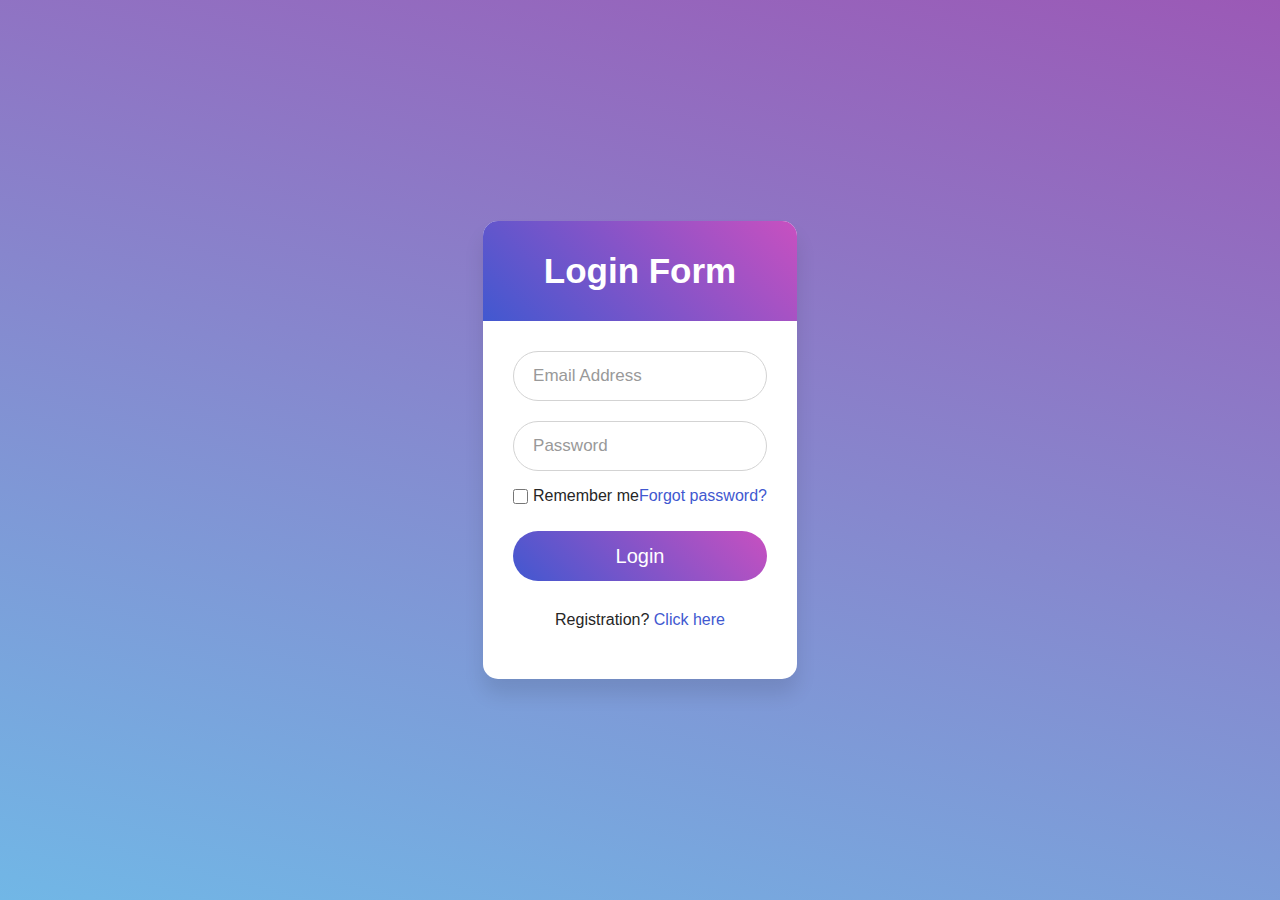
<file: index.html>
<html lang="en" dir="ltr">
   <head>
      <meta charset="utf-8">
<meta name="viewport" content="width=device-width, initial-scale=1">
        <link rel="stylesheet" type="text/css" href="ind.css"/>
    </head>
 <body>
      <div class="wrapper">
         <div class="title">
            Login Form
         </div>
         <form action="notes.html">
            <div class="field">
               <input type="text" required>
               <label>Email Address</label>
            </div>
            <div class="field">
               <input type="password" maxlength="20" pattern="\d{@0-9a-z}" required>
               <label>Password</label>
            </div>
            <div class="content">
               <div class="checkbox">
                  <input type="checkbox" id="remember-me">
                  <label for="remember-me">Remember me</label>
               </div>
               <div class="pass-link">
                  <a href="#">Forgot password?</a>
               </div>
            </div>
            <div class="field">
               <input type="submit" value="Login">
            </div>
            <div class="signup-link">
               Registration? <a href="First_P.html">Click here </a>
            </div>
         </form>
      </div>
   </body>
</html>
</file>
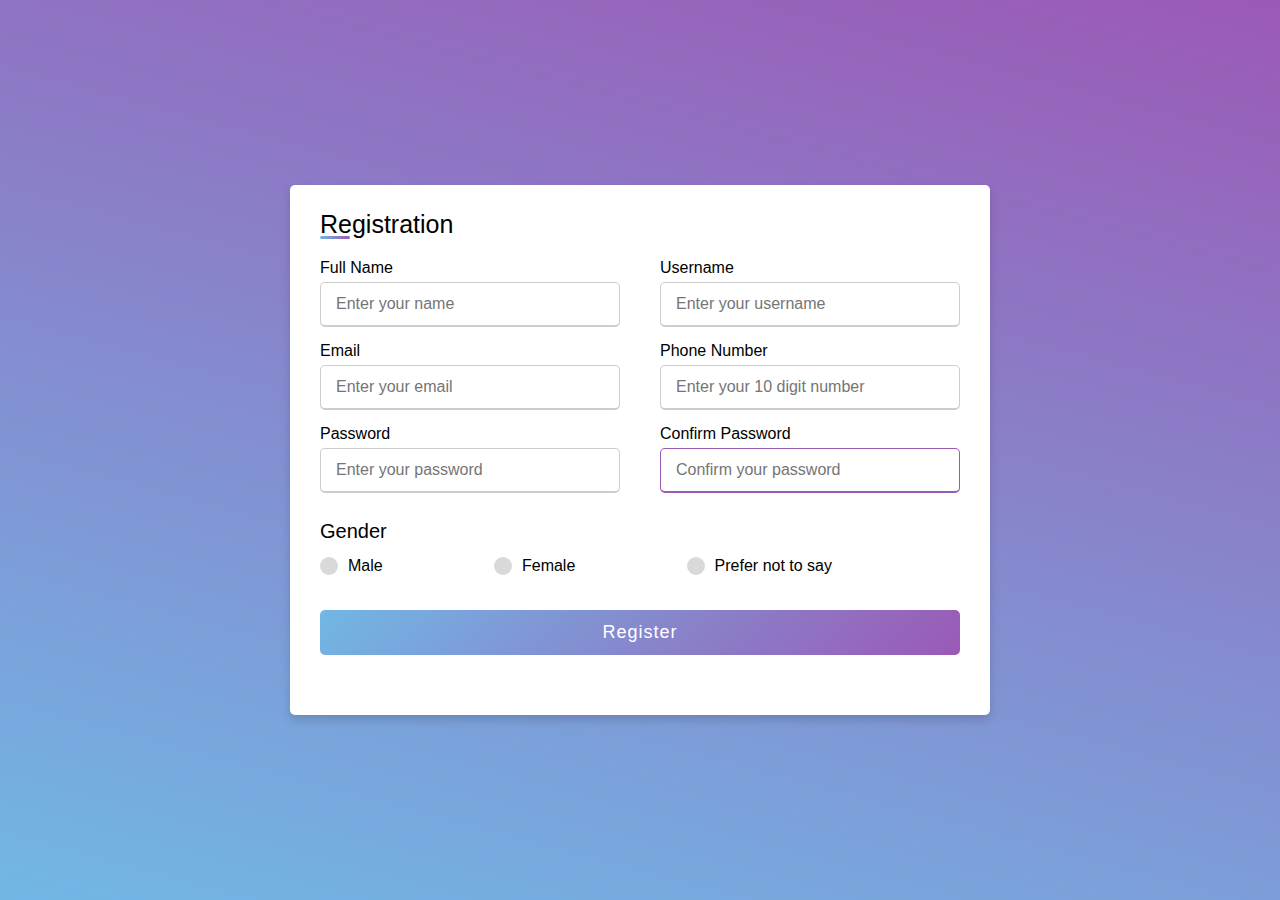
<file: First_P.html>
<!DOCTYPE html>
<html lang="en" dir="ltr">
   <link rel="stylesheet" type="text/css" href="fi.css"/>
  <head>
    <meta charset="UTF-8">
         <meta name="viewport" content="width=device-width, initial-scale=1.0">
   </head>
<body>
  <div class="container">
    <div class="title">Registration</div>
    <div class="content">
      <form action="index.html">
        <div class="user-details">
          <div class="input-box">
            <span class="details">Full Name</span>
            <input type="text" placeholder="Enter your name" required>
          </div>
          <div class="input-box">
            <span class="details">Username</span>
            <input type="text" placeholder="Enter your username" required>
          </div>
          <div class="input-box">
            <span class="details">Email</span>
            <input type="text" placeholder="Enter your email" required>
          </div>
          <div class="input-box">
            <span class="details">Phone Number</span>
            <input type="text" maxlength="10" pattern="\d{10}" placeholder="Enter your 10 digit number" required>
          </div>
          <div class="input-box">
            <span class="details">Password</span>
            <input type="password" maxlength="20" pattern="\d{@0-9a-z}" placeholder="Enter your password" required>
          </div>
          <div class="input-box">
            <span class="details">Confirm Password</span>
            <input type="password" maxlength="20" pattern="\d{@0-9a-z}" placeholder="Confirm your password" required">
          </div>
        </div>
        <div class="gender-details">
          <input type="radio" name="gender" id="dot-1">
          <input type="radio" name="gender" id="dot-2">
          <input type="radio" name="gender" id="dot-3">
          <span class="gender-title">Gender</span>
          <div class="category">
            <label for="dot-1">
            <span class="dot one"></span>
            <span class="gender">Male</span>
          </label>
          <label for="dot-2">
            <span class="dot two"></span>
            <span class="gender">Female</span>
          </label>
          <label for="dot-3">
            <span class="dot three"></span>
            <span class="gender">Prefer not to say</span>
            </label>
          </div>
        </div>
        <div class="button"> 
          <input type="submit" value="Register">
        </div>
      </form>
    </div>
  </div>

</body>
</html>
</file>
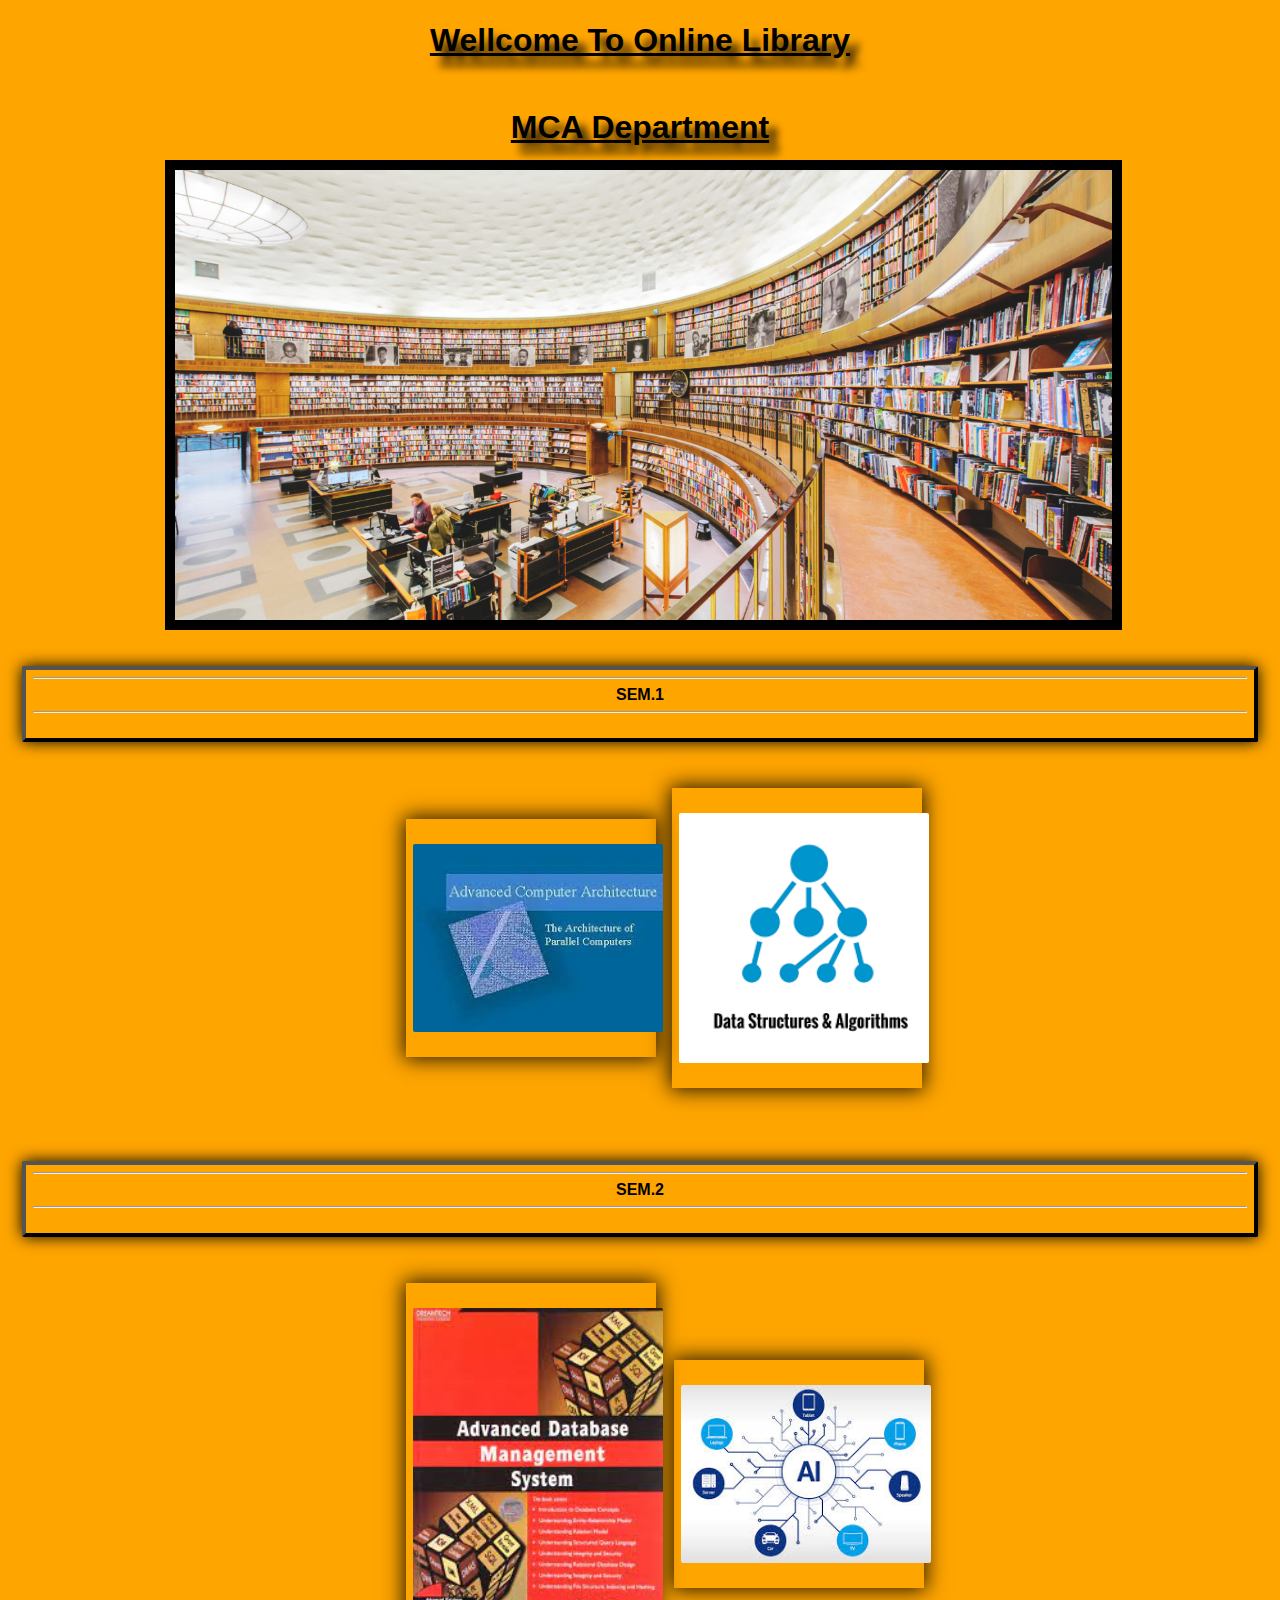
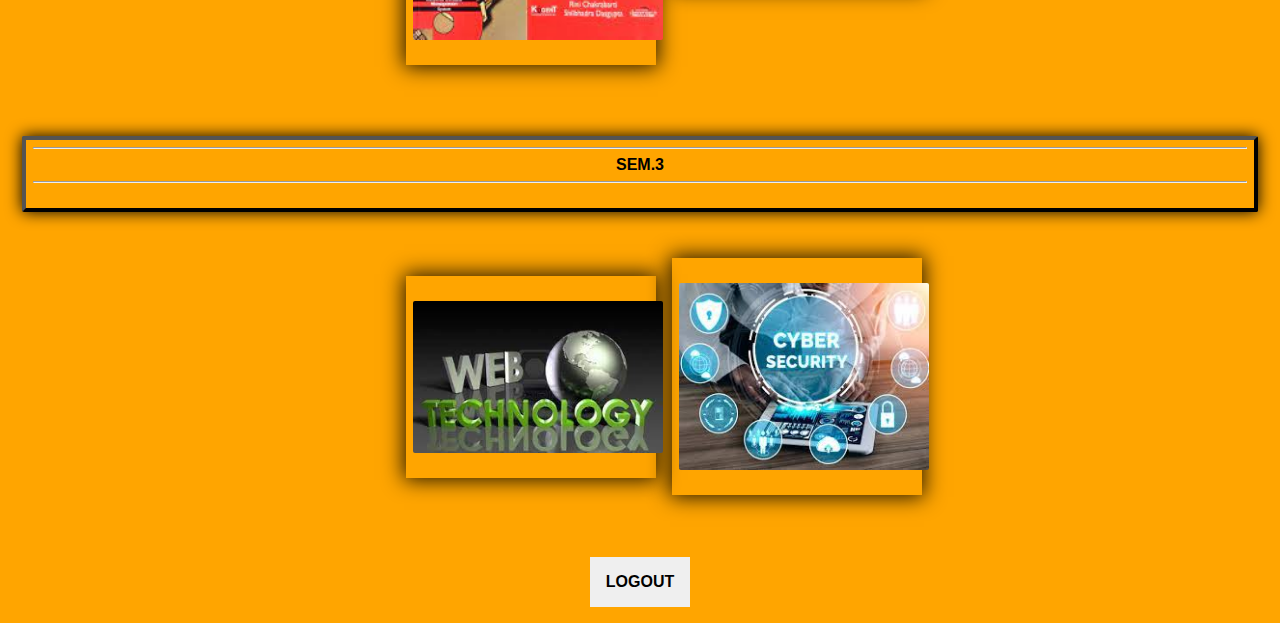
<file: notes.html>
<!DOCTYPE html>
<html lang="en">
<meta charset="utf-8">
<link rel="stylesheet" type="text/css" href="lib.css"/>
</head>
<h1 style="text-shadow:9px 10px 9px black;"><u>Wellcome To Online Library</u></h1></center>
 <br>
   <u><center> <h1 style="text-shadow:9px 10px 9px black;"><b> MCA Department </b></h2></center></U>
     <img src="library.jpg" height="50%" width="75%" border="10%" />
   </center><br>
<body bgcolor="orange" align="center">
   
    <br><div class="nebox">
   <hr><center><b> SEM.1 </b></center><hr>
   <br></div>
 <div class="container"><table>

   <tr><td><div class="box">
                  <a href="ASApdf.pdf">
                   <img src="ACA.jpg" title="Advanced Computer Architecture"/></a>
		</div></td>
   
   <td><div class="box">
                  <a href="DSApdf.pdf">
                   <img src="DSA.png" title="Data Structure & Algorithm"/></a>
		</div></td><tr>
 
</table></div>

    <br><div class="nebox">
   <hr><center><b> SEM.2</b></center><hr>
   <br></div>

<div class="container"><table>

   <tr><td><div class="box">
                  <a href="ADBAMS.pdf">
                   <img src="ADBMS.jpg" title="ADBMS" /></a>
		</div><td>
   
   <td><div class="box">
			<a href="Aipdf.pdf">
                   <img src="AI.jpg" title="Artificial Inteligence"/></a>
		</div></td></tr>

  </table></div>

    <br><div class="nebox">
   <hr><center><b> SEM.3 </b></center><hr>
   <br></div>

<div class="container"><table>

   <tr><td><div class="box">
			<a href="Web-Technology.pdf">
                   <img src="webtech.jpg" title="Web-Technology"/></a>
		</div></td>
   
   <td><div class="box">
			<a href="1Cyber Security.pdf">
                   <img src="cybersecurity.jpg" title="Cyber Security"/></a>
		</div></td></tr>
</table>
</div><a href="index.html"><button class="btn btn--primary">LogOut</button> </a>
</div>
</div>
</body>
</html>
</file>
<file: ind.css>
*{
  margin: 0;
  padding: 0;
  box-sizing: border-box;
  font-family: 'Poppins', sans-serif;
}
html,body{
  display: grid;
  height: 100%;
  width: 100%;
  place-items: center;
  background: linear-gradient(15deg, #71b7e6, #9b59b6);

}
::selection{
  background: #4158d0;
  color: #fff;
}
.wrapper{
  width: 380px;
  background: #fff;
  border-radius: 15px;
  box-shadow: 0px 15px 20px rgba(0,0,0,0.1);
}
.wrapper .title{
  font-size: 35px;
  font-weight: 600;
  text-align: center;
  line-height: 100px;
  color: #fff;
  user-select: none;
  border-radius: 15px 15px 0 0;
  background: linear-gradient(-135deg, #c850c0, #4158d0);
}
.wrapper form{
  padding: 10px 30px 50px 30px;
}
.wrapper form .field{
  height: 50px;
  width: 100%;
  margin-top: 20px;
  position: relative;
}
.wrapper form .field input{
  height: 100%;
  width: 100%;
  outline: none;
  font-size: 17px;
  padding-left: 20px;
  border: 1px solid lightgrey;
  border-radius: 25px;
  transition: all 0.3s ease;
}
.wrapper form .field input:focus,
form .field input:valid{
  border-color: #4158d0;
}
.wrapper form .field label{
  position: absolute;
  top: 50%;
  left: 20px;
  color: #999999;
  font-weight: 400;
  font-size: 17px;
  pointer-events: none;
  transform: translateY(-50%);
  transition: all 0.3s ease;
}
form .field input:focus ~ label,
form .field input:valid ~ label{
  top: 0%;
  font-size: 16px;
  color: #4158d0;
  background: #fff;
  transform: translateY(-50%);
}
form .content{
  display: flex;
  width: 100%;
  height: 50px;
  font-size: 16px;
  align-items: center;
  justify-content: space-around;
}
form .content .checkbox{
  display: flex;
  align-items: center;
  justify-content: center;
}
form .content input{
  width: 15px;
  height: 15px;
  background: red;
}
form .content label{
  color: #262626;
  user-select: none;
  padding-left: 5px;
}
form .content .pass-link{
  color: "";
}
form .field input[type="submit"]{
  color: #fff;
  border: none;
  padding-left: 0;
  margin-top: -10px;
  font-size: 20px;
  font-weight: 500;
  cursor: pointer;
  background: linear-gradient(-135deg, #c850c0, #4158d0);
  transition: all 0.3s ease;
}
form .field input[type="submit"]:active{
  transform: scale(0.95);
}
form .signup-link{
  color: #262626;
  margin-top: 20px;
  text-align: center;
}
form .pass-link a,
form .signup-link a{
  color: #4158d0;
  text-decoration: none;
}
form .pass-link a:hover,
form .signup-link a:hover{
  text-decoration: underline;
}
/* For mobile phones: */
[class*="wrapper"] {
  width: auto;
}
}
@media only screen and (min-width: 600px) {
  /* For tablets: */
  .wrapper form{width: auto;
  }
}
  @media only screen and (min-width: 768px) {
  /* For desktop: */
    .wrapper form{width: auto;
    }
  }
</file>
<file: fi.css>
*{
  margin: 0;
  padding: 0;
  box-sizing: border-box;
  font-family: 'Poppins',sans-serif;
}
body{
  height: 100vh;
  display: flex;
  justify-content: center;
  align-items: center;
  padding: 10px;
  background: linear-gradient(15deg, #71b7e6, #9b59b6);
}
.container{
  max-width: 700px;
  width: 100%;
  background-color: #fff;
  padding: 25px 30px;
  border-radius: 5px;
  box-shadow: 0 5px 10px rgba(0,0,0,0.15);
}
.container .title{
  font-size: 25px;
  font-weight: 500;
  position: relative;
}
.container .title::before{
  content: "";
  position: absolute;
  left: 0;
  bottom: 0;
  height: 3px;
  width: 30px;
  border-radius: 5px;
  background: linear-gradient(135deg, #71b7e6, #9b59b6);
}
.content form .user-details{
  display: flex;
  flex-wrap: wrap;
  justify-content: space-between;
  margin: 20px 0 12px 0;
}
form .user-details .input-box{
  margin-bottom: 15px;
  width: calc(100% / 2 - 20px);
}
form .input-box span.details{
  display: block;
  font-weight: 500;
  margin-bottom: 5px;
}
.user-details .input-box input{
  height: 45px;
  width: 100%;
  outline: none;
  font-size: 16px;
  border-radius: 5px;
  padding-left: 15px;
  border: 1px solid #ccc;
  border-bottom-width: 2px;
  transition: all 0.3s ease;
}
.user-details .input-box input:focus,
.user-details .input-box input:valid{
  border-color: #9b59b6;
}
 form .gender-details .gender-title{
  font-size: 20px;
  font-weight: 500;
 }
 form .category{
   display: flex;
   width: 80%;
   margin: 14px 0 ;
   justify-content: space-between;
 }
 form .category label{
   display: flex;
   align-items: center;
   cursor: pointer;
 }
 form .category label .dot{
  height: 18px;
  width: 18px;
  border-radius: 50%;
  margin-right: 10px;
  background: #d9d9d9;
  border: 5px solid transparent;
  transition: all 0.3s ease;
}
 #dot-1:checked ~ .category label .one,
 #dot-2:checked ~ .category label .two,
 #dot-3:checked ~ .category label .three{
   background: #9b59b6;
   border-color: #d9d9d9;
 }
 form input[type="radio"]{
   display: none;
 }
 form .button{
   height: 45px;
   margin: 35px 0
 }
 form .button input{
   height: 100%;
   width: 100%;
   border-radius: 5px;
   border: none;
   color: #fff;
   font-size: 18px;
   font-weight: 500;
   letter-spacing: 1px;
   cursor: pointer;
   transition: all 0.3s ease;
   background: linear-gradient(135deg, #71b7e6, #9b59b6);
 }
 form .button input:hover{
   transform: scale(0.99); 
  background: linear-gradient(-135deg, #71b7e6, #9b59b6);
  }
 @media(max-width: 584px){
 .container{
  max-width: 100%;
}
form .user-details .input-box{
    margin-bottom: 15px;
    width: 100%;
  }
  form .category{
    width: 100%;
  }
  .content form .user-details{
    max-height: 300px;
    overflow-y: scroll;
  }
  .user-details::-webkit-scrollbar{
    width: 5px;
  }
  }
  @media(max-width: 459px){
  .container .content .category{
    flex-direction: column;
  }
}
@media (max-width: 690px) {
    .max-width{
        padding: 0 23px;
    }
    .home .home-content .text-2{
        font-size: 60px;
    }
    .home .home-content .text-3{
        font-size: 32px;
    }
    .home .home-content a{
        font-size: 20px;
    }
    .services .serv-content .card{
        width: 100%;
    }
}

@media (max-width: 500px) {
    .home .home-content .text-2{
        font-size: 50px;
    }
    .home .home-content .text-3{
        font-size: 27px;
    }
    .about .about-content .right .text,
    .skills .skills-content .left .text{
        font-size: 19px;
    }
    .contact .right form .fields{
        flex-direction: column;
    }
    .contact .right form .name,
    .contact .right form .email{
        margin: 0;
    }
    .right form .error-box{
       width: 150px;
    }
    .scroll-up-btn{
        right: 15px;
        bottom: 15px;
        height: 38px;
        width: 35px;
        font-size: 23px;
        line-height: 38px;
    }
}
</file>
<file: lib.css>
*{
    margin: 7px;
    padding: 0;
    font-family: 'Poppins',sans-serif;
  }
  body{
    height: 100vh;
    align-items: center;
    padding: 1px;
    
}
  .container{
		width: 40%;
		padding: 20px;
		margin: 10px auto;	 
		display: flex;
		flex-direction: column;
		justify-content: center;
	}
	.box{
		width: 250px;
		margin: 10 10px;
		box-shadow: 0 0 20px 2px #000000e0;
		transition: 1s;

	}
	.box img{
		display: block;
		width:100%;
		border-radius: 2px;
	}
	.box:hover{
		transform: scale(1.6);
		z-index: 5;
	}
.nebox {
  border: 0.3rem outset black;
  box-shadow: 0 0 1rem black;
  border-radius: 2px;
  font: bold 1rem sans-serif;
}
.btn{
 border-radius:10p;
 border: 0;
 font-size: 1.0rem;
 font-weight: 600;
 margin: 1rem 0;
 padding: 1rem 1rem;
 text-transform:uppercase;
 white-space: nowrap;
 cursor: pointer 
}
.bt--primary{
 background: dodgerblue;
 color: blue;
}
.btn--primary:hover{
background: rgb(30,123,238);
} 

@media (max-width: 690px) {
    .max-width{
        padding: 0 23px;
    }
    .home .home-content .text-2{
        font-size: 60px;
    }
    .home .home-content .text-3{
        font-size: 32px;
    }
    .home .home-content a{
        font-size: 20px;
    }
    .services .serv-content .card{
        width: 100%;
    }
}

@media (max-width: 500px) {
    .home .home-content .text-2{
        font-size: 50px;
    }
    .home .home-content .text-3{
        font-size: 27px;
    }
    .about .about-content .right .text,
    .skills .skills-content .left .text{
        font-size: 19px;
    }
    .contact .right form .fields{
        flex-direction: column;
    }
    .contact .right form .name,
    .contact .right form .email{
        margin: 0;
    }
    .right form .error-box{
       width: 150px;
    }
    .scroll-up-btn{
        right: 15px;
        bottom: 15px;
        height: 38px;
        width: 35px;
        font-size: 23px;
        line-height: 38px;
    }
}
</file>
